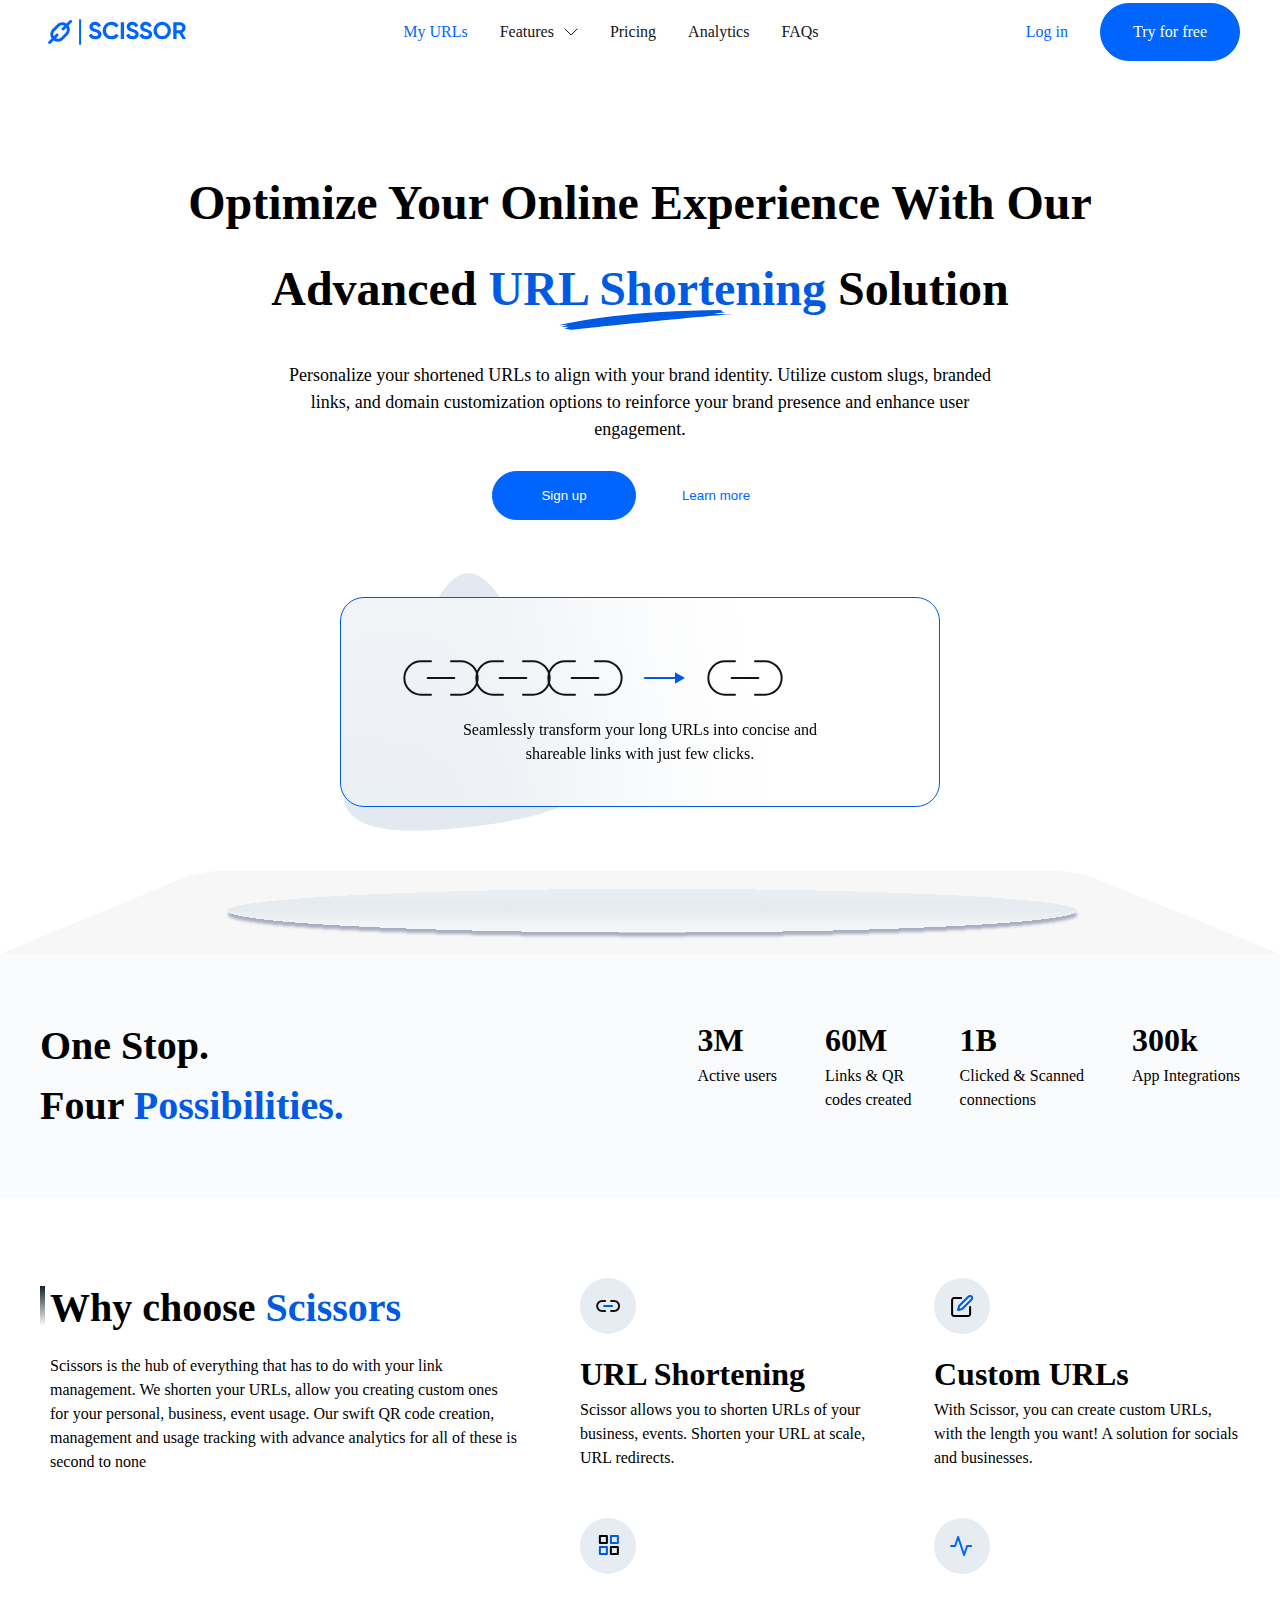
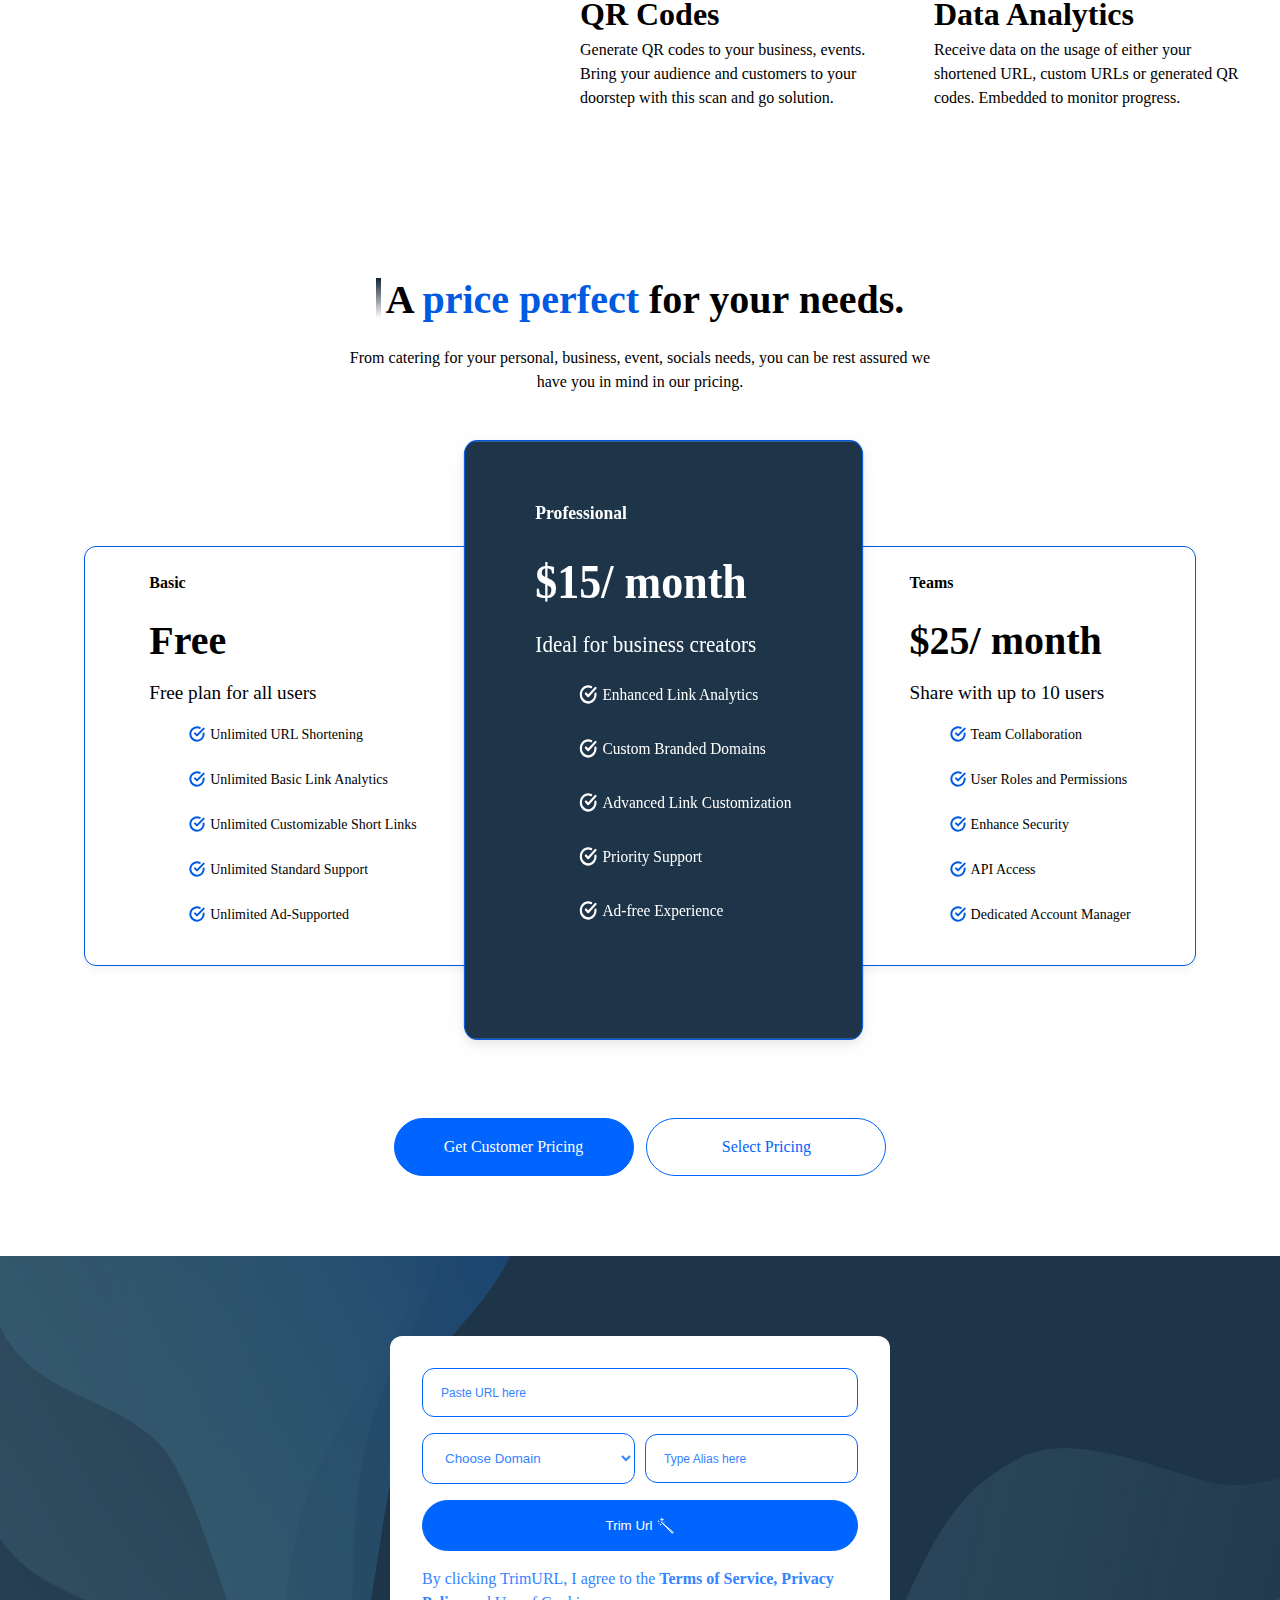
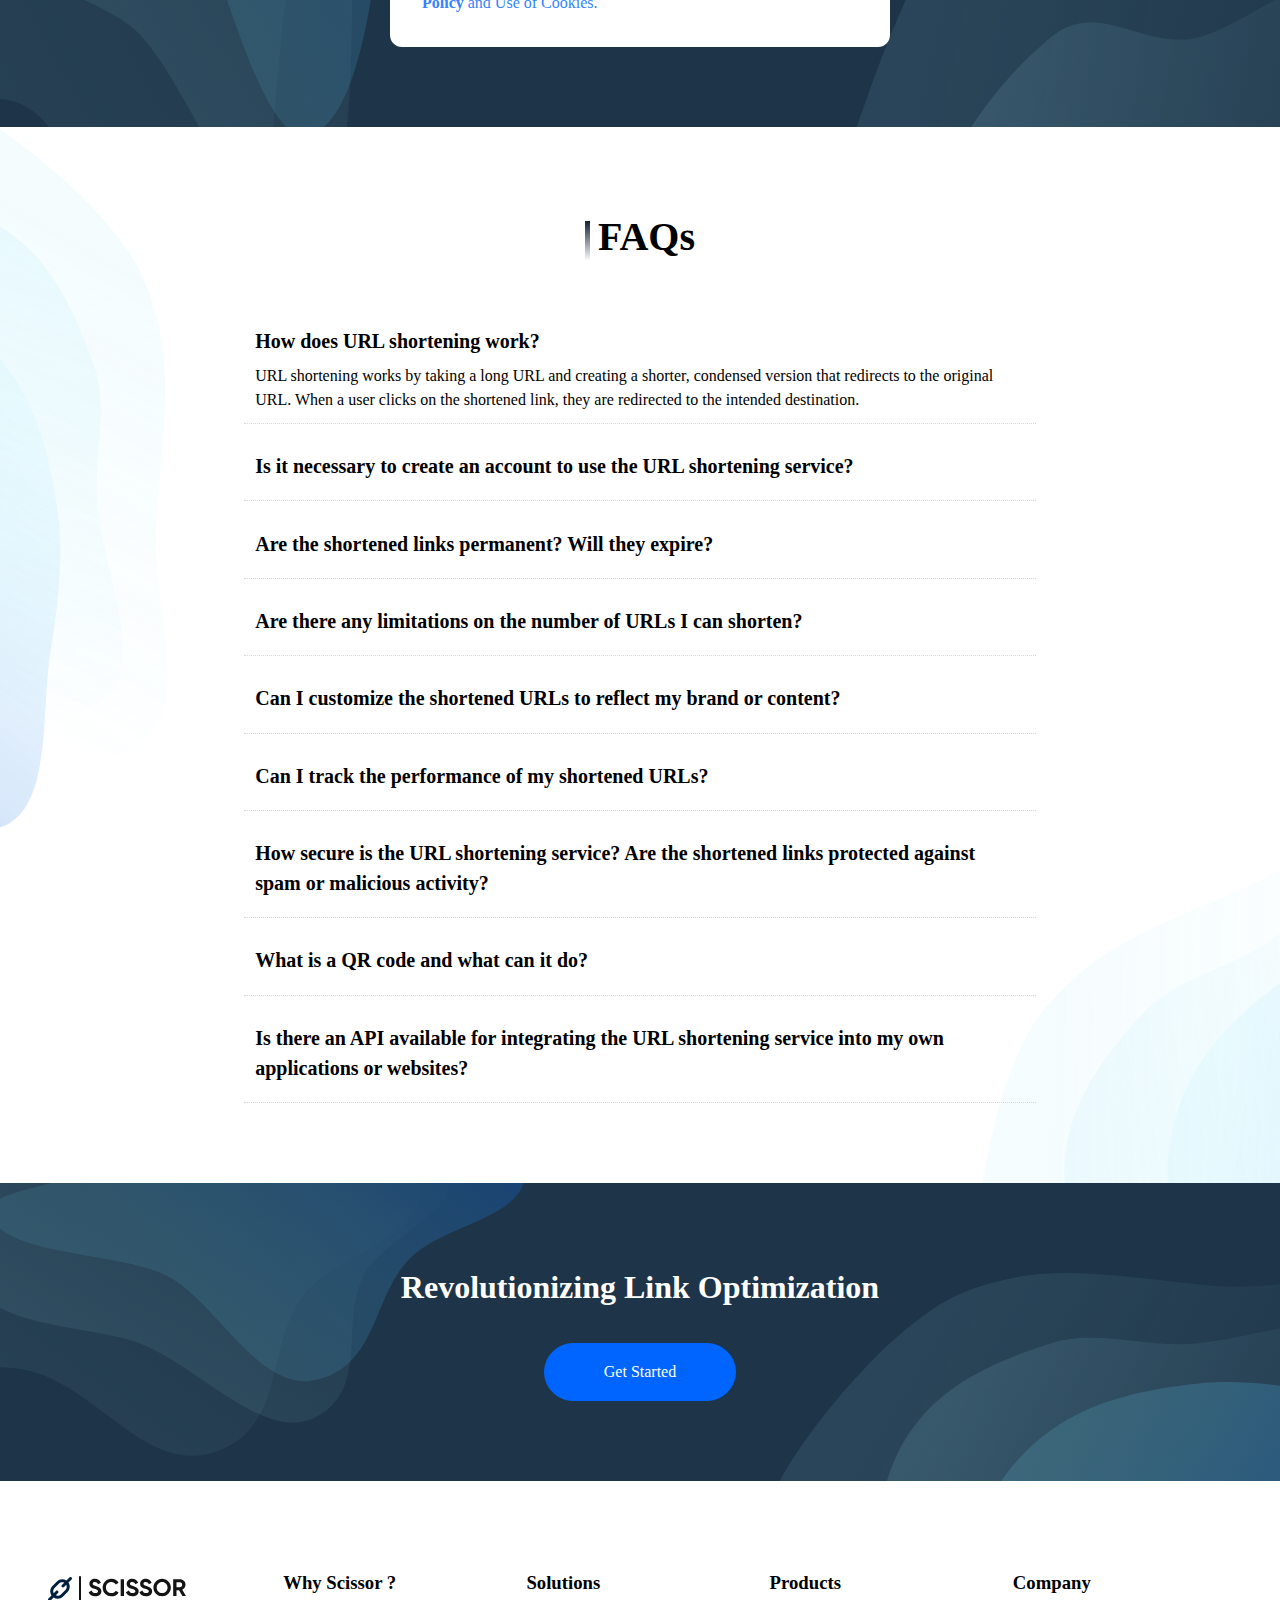
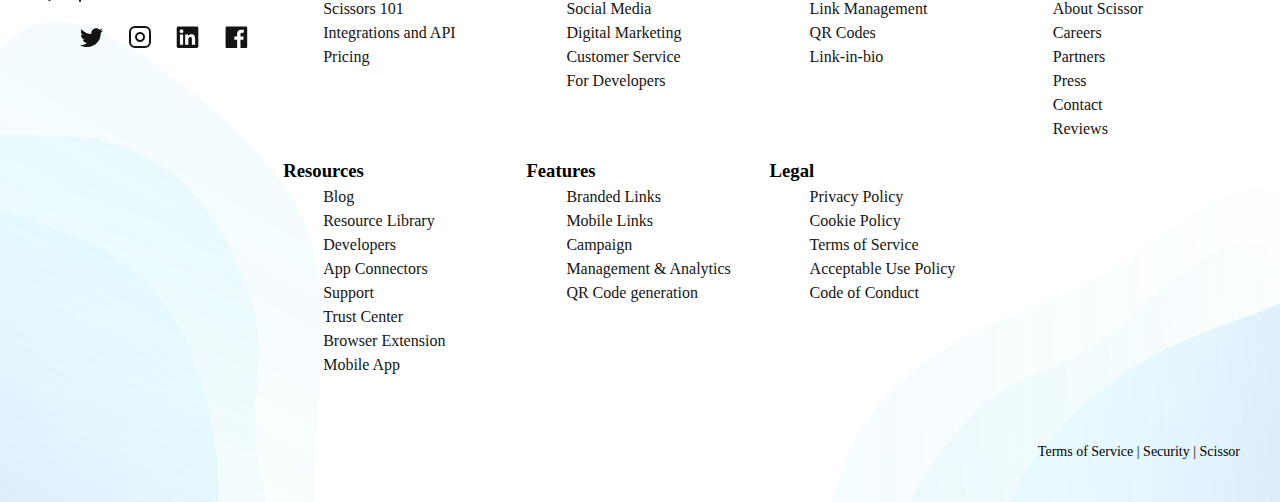
<file: Alt.Assignment/New/index.html>
<!DOCTYPE html>
<html lang="en">
  <head>
    <meta charset="UTF-8" />
    <meta name="viewport" content="width=device-width, initial-scale=1.0" />
    <title>Alt School Assignment 1st Semester</title>
    <link rel="stylesheet" href="style.css" />
    <link rel="stylesheet" href="https://fonts.cdnfonts.com/css/gilroy-bold" />
  </head>
  <body>
    <nav class="home" id="home">
      <div class="nav-center">
        <div class="logo">
          <img class="logo-icon" src="./images/Logo.svg" alt="nav-logo" />
        </div>
        <ul class="nav-links">
          <li><a class="nav-link primary-blue-300" href="#home">My URLs</a></li>
          <li class="feature-tag">
            <a class="nav-link" href="#features">Features </a>
            <img src="./images/down-arrow.svg" alt="" />
          </li>
          <li><a class="nav-link" href="#pricing">Pricing</a></li>
          <li><a class="nav-link" href="#form">Analytics</a></li>
          <li><a class="nav-link" href="#questions">FAQs</a></li>
        </ul>

        <ul class="signin-links">
          <li><a class="signin-link primary-blue-300" href="#">Log in</a></li>
          <li><a class="signin-link btn-blue btn" href="#">Try for free</a></li>
        </ul>

        <span class="logo-btn sidebar-open-btn"
          ><i class="fa-solid fa-bars fa-xl" style="color: #095cec"></i
        ></span>
      </div>
    </nav>
    <header>
      <div class="header-center">
        <h1 class="header-title">
          Optimize Your Online Experience with Our Advanced
          <span class="primary-blue-400 header-bold"
            >URL Shortening
            <span class="header-bold-underline"
              ><img src="./images/underline.svg" alt=""
            /></span>
          </span>
          Solution
        </h1>
        <p class="header-text">
          Personalize your shortened URLs to align with your brand identity.
          Utilize custom slugs, branded links, and domain customization options
          to reinforce your brand presence and enhance user engagement.
        </p>
        <div class="header-btns">
          <button class="header-btn btn-blue btn">Sign up</button>
          <button class="header-btn bg-none primary-blue-300 btn">
            Learn more
          </button>
        </div>
        <div class="chain-container">
          <div class="chain">
            <img src="./images/chain.svg" alt="chain" />
            <p class="chain-text">
              Seamlessly transform your long URLs into concise and shareable
              links with just few clicks.
            </p>
          </div>
          <div class="chain-bg">
            <img src="./images/background-chain.svg" class="chain-img" alt="" />
          </div>
        </div>
      </div>
      <div class="circle-layer">
        <img src="./images/circle-layer.svg" alt="" class="circle-layer-img" />
      </div>
    </header>
    <section class="views">
      <div class="section-center views-center">
        <h1 class="views-title">
          One Stop. <br />
          Four <span class="primary-blue-400">Possibilities.</span>
        </h1>
        <ul class="views-list">
          <li class="view-num">
            3M <span class="view-subtitle">Active users</span>
          </li>
          <li class="view-num">
            60M
            <span class="view-subtitle"
              >Links & QR <br />
              codes created</span
            >
          </li>
          <li class="view-num">
            1B
            <span class="view-subtitle"
              >Clicked & Scanned <br />
              connections</span
            >
          </li>
          <li class="view-num">
            300k <span class="view-subtitle">App Integrations</span>
          </li>
        </ul>
      </div>
    </section>
    <!-- Features -->
    <section class="features" id="features">
      <div class="section-center features-center">
        <div class="features-title-container">
          <div class="section-title-bar"></div>
          <div class="features-title-text">
            <h1 class="features-title">
              Why choose <span class="primary-blue-400">Scissors</span>
            </h1>
            <p class="features-title-para">
              Scissors is the hub of everything that has to do with your link
              management. We shorten your URLs, allow you creating custom ones
              for your personal, business, event usage. Our swift QR code
              creation, management and usage tracking with advance analytics for
              all of these is second to none
            </p>
          </div>
        </div>

        <div class="features-list">
          <article class="feature">
            <div class="feature-icon">
              <img src="./images/url-shortening.svg" alt="" />
            </div>
            <div class="feature-text">
              <h2>URL Shortening</h2>
              <p>
                Scissor allows you to shorten URLs of your business, events.
                Shorten your URL at scale, URL redirects.
              </p>
            </div>
          </article>
          <article class="feature">
            <div class="feature-icon">
              <img src="./images/edit.svg" alt="" />
            </div>
            <div class="feature-text">
              <h2>Custom URLs</h2>
              <p>
                With Scissor, you can create custom URLs, with the length you
                want! A solution for socials and businesses.
              </p>
            </div>
          </article>
          <article class="feature">
            <div class="feature-icon">
              <img src="./images/grid.svg" alt="" />
            </div>
            <div class="feature-text">
              <h2>QR Codes</h2>
              <p>
                Generate QR codes to your business, events. Bring your audience
                and customers to your doorstep with this scan and go solution.
              </p>
            </div>
          </article>
          <article class="feature">
            <div class="feature-icon">
              <img src="./images/activity.svg" alt="" />
            </div>
            <div class="feature-text">
              <h2>Data Analytics</h2>
              <p>
                Receive data on the usage of either your shortened URL, custom
                URLs or generated QR codes. Embedded to monitor progress.
              </p>
            </div>
          </article>
        </div>
      </div>
    </section>

    <!-- Priciing -->
    <section class="pricing" id="pricing">
      <div class="section-center pricing-center">
        <div class="pricing-title-container">
          <div class="section-title-bar"></div>
          <h1 class="features-title pricing-title">
            A <span class="primary-blue-400">price perfect</span> for your
            needs.
          </h1>
        </div>
        <p class="pricing-para">
          From catering for your personal, business, event, socials needs, you
          can be rest assured we have you in mind in our pricing.
        </p>
        <div class="prices">
          <!-- single price -->
          <article class="price">
            <h3 class="price-plan">Basic</h3>
            <h2 class="price-type">Free</h2>
            <p class="price-text">Free plan for all users</p>
            <ul class="price-lists">
              <li class="price-option">
                <img src="./images/check-circle-blue.svg" alt="" /> Unlimited
                URL Shortening
              </li>
              <li class="price-option">
                <img src="./images/check-circle-blue.svg" alt="" /> Unlimited
                Basic Link Analytics
              </li>
              <li class="price-option">
                <img src="./images/check-circle-blue.svg" alt="" /> Unlimited
                Customizable Short Links
              </li>
              <li class="price-option">
                <img src="./images/check-circle-blue.svg" alt="" /> Unlimited
                Standard Support
              </li>
              <li class="price-option">
                <img src="./images/check-circle-blue.svg" alt="" /> Unlimited
                Ad-Supported
              </li>
            </ul>
          </article>

          <!-- single price -->
          <article class="price price-active">
            <h3 class="price-plan">Professional</h3>
            <h2 class="price-type">$15/ month</h2>
            <p class="price-text">Ideal for business creators</p>
            <ul class="price-lists">
              <li class="price-option">
                <img src="./images/check-circle.svg" alt="" /> Enhanced Link
                Analytics
              </li>
              <li class="price-option">
                <img src="./images/check-circle.svg" alt="" /> Custom Branded
                Domains
              </li>
              <li class="price-option">
                <img src="./images/check-circle.svg" alt="" /> Advanced Link
                Customization
              </li>
              <li class="price-option">
                <img src="./images/check-circle.svg" alt="" /> Priority Support
              </li>
              <li class="price-option">
                <img src="./images/check-circle.svg" alt="" /> Ad-free
                Experience
              </li>
            </ul>
          </article>

          <!-- single price -->
          <article class="price">
            <h3 class="price-plan">Teams</h3>
            <h2 class="price-type">$25/ month</h2>
            <p class="price-text">Share with up to 10 users</p>
            <ul class="price-lists">
              <li class="price-option">
                <img src="./images/check-circle-blue.svg" alt="" /> Team
                Collaboration
              </li>
              <li class="price-option">
                <img src="./images/check-circle-blue.svg" alt="" /> User Roles
                and Permissions
              </li>
              <li class="price-option">
                <img src="./images/check-circle-blue.svg" alt="" /> Enhance
                Security
              </li>
              <li class="price-option">
                <img src="./images/check-circle-blue.svg" alt="" />API Access
              </li>
              <li class="price-option">
                <img src="./images/check-circle-blue.svg" alt="" /> Dedicated
                Account Manager
              </li>
            </ul>
          </article>
        </div>
        <div class="pricing-btns">
          <a href="#" class="btn pricing-btn btn-blue">Get Customer Pricing</a>
          <a href="#" class="btn pricing-btn btn-white">Select Pricing</a>
        </div>
      </div>
    </section>

    <!-- Form -->
    <section class="form" id="form">
      <div class="form-center">
        <form action="" class="form-box">
          <input
            type="text"
            placeholder="Paste URL here"
            class="form-control url-input"
          />

          <div class="form-control domain-input">
            <!-- <input
                type="text"
                placeholder="Choose Domain"
                class="domain-choice"
              /> -->

            <select
              name="choose domain"
              id="choose domain"
              class="domain-choice"
            >
              <option value="choose Domain">Choose Domain</option>
              <option value="basic">Basic</option>
              <option value="professional">Professional</option>
              <option value="teams">Teams</option>
            </select>

            <input
              type="text"
              placeholder="Type Alias here"
              class="form-control"
            />
          </div>

          <button class="btn-blue btn form-btn">
            Trim Url <img src="./images/magic wand.svg" alt="" />
          </button>
        </form>
        <p class="form-text">
          By clicking TrimURL, I agree to the
          <strong>Terms of Service, Privacy Policy</strong> and Use of Cookies.
        </p>
      </div>
    </section>

    <!-- Questions -->
    <section class="questions" id="questions">
      <div class="question-title-container">
        <div class="section-title-bar"></div>
        <h1 class="question-title">FAQs</h1>
      </div>
      <div class="section-center question-center">
        <!-- first Question -->
        <article class="question active">
          <div class="question-header">
            <h2 class="question-header-title">How does URL shortening work?</h2>
            <button class="question-btn">
              <i class="fa-solid fa-plus fa-lg plus"></i>
              <i class="fa-solid fa-minus fa-lg minus"></i>
            </button>
          </div>
          <p class="question-body">
            URL shortening works by taking a long URL and creating a shorter,
            condensed version that redirects to the original URL. When a user
            clicks on the shortened link, they are redirected to the intended
            destination.
          </p>
        </article>
        <!-- end of a question -->
        <!-- first Question -->
        <article class="question">
          <div class="question-header">
            <h2 class="question-header-title">
              Is it necessary to create an account to use the URL shortening
              service?
            </h2>
            <button class="question-btn">
              <i class="fa-solid fa-plus fa-lg plus"></i>
              <i class="fa-solid fa-minus fa-lg minus"></i>
            </button>
          </div>
          <p class="question-body">
            URL shortening works by taking a long URL and creating a shorter,
            condensed version that redirects to the original URL. When a user
            clicks on the shortened link, they are redirected to the intended
            destination.
          </p>
        </article>
        <!-- end of a question -->
        <!-- first Question -->
        <article class="question">
          <div class="question-header">
            <h2 class="question-header-title">
              Are the shortened links permanent? Will they expire?
            </h2>
            <button class="question-btn">
              <i class="fa-solid fa-plus fa-lg plus"></i>
              <i class="fa-solid fa-minus fa-lg minus"></i>
            </button>
          </div>
          <p class="question-body">
            URL shortening works by taking a long URL and creating a shorter,
            condensed version that redirects to the original URL. When a user
            clicks on the shortened link, they are redirected to the intended
            destination.
          </p>
        </article>
        <!-- end of a question -->
        <!-- first Question -->
        <article class="question">
          <div class="question-header">
            <h2 class="question-header-title">
              Are there any limitations on the number of URLs I can shorten?
            </h2>
            <button class="question-btn">
              <i class="fa-solid fa-plus fa-lg plus"></i>
              <i class="fa-solid fa-minus fa-lg minus"></i>
            </button>
          </div>
          <p class="question-body">
            URL shortening works by taking a long URL and creating a shorter,
            condensed version that redirects to the original URL. When a user
            clicks on the shortened link, they are redirected to the intended
            destination.
          </p>
        </article>
        <!-- end of a question -->
        <!-- first Question -->
        <article class="question">
          <div class="question-header">
            <h2 class="question-header-title">
              Can I customize the shortened URLs to reflect my brand or content?
            </h2>
            <button class="question-btn">
              <i class="fa-solid fa-plus fa-lg plus"></i>
              <i class="fa-solid fa-minus fa-lg minus"></i>
            </button>
          </div>
          <p class="question-body">
            URL shortening works by taking a long URL and creating a shorter,
            condensed version that redirects to the original URL. When a user
            clicks on the shortened link, they are redirected to the intended
            destination.
          </p>
        </article>
        <!-- end of a question -->
        <!-- first Question -->
        <article class="question">
          <div class="question-header">
            <h2 class="question-header-title">
              Can I track the performance of my shortened URLs?
            </h2>
            <button class="question-btn">
              <i class="fa-solid fa-plus fa-lg plus"></i>
              <i class="fa-solid fa-minus fa-lg minus"></i>
            </button>
          </div>
          <p class="question-body">
            URL shortening works by taking a long URL and creating a shorter,
            condensed version that redirects to the original URL. When a user
            clicks on the shortened link, they are redirected to the intended
            destination.
          </p>
        </article>
        <!-- end of a question -->
        <!-- first Question -->
        <article class="question">
          <div class="question-header">
            <h2 class="question-header-title">
              How secure is the URL shortening service? Are the shortened links
              protected against spam or malicious activity?
            </h2>
            <button class="question-btn">
              <i class="fa-solid fa-plus fa-lg plus"></i>
              <i class="fa-solid fa-minus fa-lg minus"></i>
            </button>
          </div>
          <p class="question-body">
            URL shortening works by taking a long URL and creating a shorter,
            condensed version that redirects to the original URL. When a user
            clicks on the shortened link, they are redirected to the intended
            destination.
          </p>
        </article>
        <!-- end of a question -->
        <!-- first Question -->
        <article class="question">
          <div class="question-header">
            <h2 class="question-header-title">
              What is a QR code and what can it do?
            </h2>
            <button class="question-btn">
              <i class="fa-solid fa-plus fa-lg plus"></i>
              <i class="fa-solid fa-minus fa-lg minus"></i>
            </button>
          </div>
          <p class="question-body">
            URL shortening works by taking a long URL and creating a shorter,
            condensed version that redirects to the original URL. When a user
            clicks on the shortened link, they are redirected to the intended
            destination.
          </p>
        </article>
        <!-- end of a question -->
        <article class="question">
          <div class="question-header">
            <h2 class="question-header-title">
              Is there an API available for integrating the URL shortening
              service into my own applications or websites?
            </h2>
            <button class="question-btn">
              <i class="fa-solid fa-plus fa-lg plus"></i>
              <i class="fa-solid fa-minus fa-lg minus"></i>
            </button>
          </div>
          <p class="question-body">
            URL shortening works by taking a long URL and creating a shorter,
            condensed version that redirects to the original URL. When a user
            clicks on the shortened link, they are redirected to the intended
            destination.
          </p>
        </article>
        <!-- end of a question -->
      </div>
    </section>

    <section class="optimize">
      <h1>Revolutionizing Link Optimization</h1>
      <div class="optimize-btn">
        <a href="#" class="btn btn-blue optimize-btn">Get Started</a>
      </div>
    </section>

    <!-- Footer -->
    <footer class="footer">
      <div class="section-center">
        <div class="footer-center">
          <div class="logo-socials">
            <img src="./images/black-logo.svg" alt="logo" class="footer-logo" />
            <ul class="footer-socials">
              <li><img src="./images/i.fi-social-twitter.svg" alt="" /></li>
              <li><img src="./images/svg.feather.svg" alt="" /></li>
              <li><img src="./images/i.fi-social-linkedin.svg" alt="" /></li>
              <li><img src="./images/i.fi-social-facebook.svg" alt="" /></li>
            </ul>
          </div>
          <!-- single link container -->
          <div class="logo-links">
            <h3>Why Scissor ?</h3>
            <ul>
              <li><a href="#">Scissors 101</a></li>
              <li><a href="#">Integrations and API</a></li>
              <li><a href="#">Pricing</a></li>
            </ul>
          </div>
          <!-- end cont -->
          <div class="logo-links">
            <h3>Solutions</h3>
            <ul>
              <li><a href="#">Social Media</a></li>
              <li><a href="#">Digital Marketing</a></li>
              <li><a href="#">Customer Service</a></li>
              <li><a href="#">For Developers</a></li>
            </ul>
          </div>
          <!-- end cont -->
          <div class="logo-links">
            <h3>Products</h3>
            <ul>
              <li><a href="#">Link Management</a></li>
              <li><a href="#">QR Codes</a></li>
              <li><a href="#">Link-in-bio</a></li>
            </ul>
          </div>
          <!-- end cont -->
          <div class="logo-links">
            <h3>Company</h3>
            <ul>
              <li><a href="#">About Scissor</a></li>
              <li><a href="#">Careers</a></li>
              <li><a href="#">Partners</a></li>
              <li><a href="#">Press</a></li>
              <li><a href="#">Contact</a></li>
              <li><a href="#">Reviews</a></li>
            </ul>
          </div>
          <!-- end cont -->
          <div class="logo-links footer-second-line">
            <h3>Resources</h3>
            <ul>
              <li><a href="#">Blog</a></li>
              <li><a href="#">Resource Library</a></li>
              <li><a href="#">Developers</a></li>
              <li><a href="#">App Connectors</a></li>
              <li><a href="#">Support</a></li>
              <li><a href="#">Trust Center</a></li>
              <li><a href="#">Browser Extension</a></li>
              <li><a href="#">Mobile App</a></li>
            </ul>
          </div>
          <!-- end cont -->
          <div class="logo-links">
            <h3>Features</h3>
            <ul>
              <li><a href="#">Branded Links</a></li>
              <li><a href="#">Mobile Links</a></li>
              <li><a href="#">Campaign</a></li>
              <li><a href="#">Management & Analytics</a></li>
              <li><a href="#">QR Code generation</a></li>
            </ul>
          </div>
          <!-- end cont -->
          <div class="logo-links">
            <h3>Legal</h3>
            <ul>
              <li><a href="#">Privacy Policy</a></li>
              <li><a href="#">Cookie Policy</a></li>
              <li><a href="#">Terms of Service</a></li>
              <li><a href="#">Acceptable Use Policy</a></li>
              <li><a href="#">Code of Conduct</a></li>
            </ul>
          </div>
          <!-- end cont -->
        </div>
        <p class="footer-text">
          Terms of Service | Security | Scissor
          <span class="footer-date primary-blue-400"></span>
        </p>
      </div>
    </footer>

    <div class="sidebar">
      <div class="sidebar-center">
        <button class="sidebar-close-btn">
          <i class="fa-sharp fa-solid fa-xmark fa-xl"></i>
        </button>

        <ul class="sidebar-links">
          <li>
            <a class="sidebar-link primary-blue-300" href="#home">My URLs</a>
          </li>
          <li><a class="sidebar-link" href="#features">Features</a></li>
          <li><a class="sidebar-link" href="#pricing">Pricing</a></li>
          <li><a class="sidebar-link" href="#form">Analytics</a></li>
          <li><a class="sidebar-link" href="#questions">FAQs</a></li>
        </ul>
      </div>
    </div>
  </body>
</html>
</file>
<file: Alt.Assignment/New/style.css>
* {
    margin: 0;
    box-sizing: border-box;
  }
  
  body {
    font-family: "gilroy-medium", sanserif;
    line-height: 1.5;
  }
  
  h1,
  h2,
  h3,
  h4 {
    font-family: "gilroy-bold", sanserif;
  }
  
  li {
    list-style: none;
  }
  
  a {
    text-decoration: none;
    color: #141414;
  }
  
  section {
    padding-block: 5rem;
  }
  
  .section-title-bar {
    width: 5px;
    height: 2.5rem;
    background: linear-gradient(
      to bottom,
      rgba(17, 34, 50, 1),
      rgba(77, 107, 136, 0)
    );
    margin-top: 0.5rem;
  }
  
  .header-center,
  .nav-center,
  .section-center {
    width: 90%;
    max-width: 1200px;
    margin: 0 auto;
  }
  
  .primary-blue-300 {
    color: #0065fe;
  }
  
  .primary-blue-400 {
    color: #005ae2;
  }
  
  .btn {
    padding: 1rem 2rem;
    border-radius: 100px;
    transition: all 0.5s ease-in;
    display: inline-block;
    border: 1px solid #0065fe;
  }
  
  .btn-blue,
  .btn-white:hover {
    background-color: #0065fe;
    color: #fff;
  }
  
  .btn-white,
  .btn-blue:hover {
    color: #0065fe;
    background: #fff;
  }
  
  /* NAV */
  
  nav {
    height: 4rem;
    display: flex;
    align-items: center;
    top: 0;
    left: 0;
    width: 100%;
    /* transition: all 0.5s ease-in; */
  }
  
  .sticky {
    z-index: 999999;
    box-shadow: 0 5px 15px rgba(220, 228, 235, 0.2);
    position: fixed;
    background-color: white;
    top: 0;
    left: 0;
    width: 100%;
  }
  
  @media screen and (min-width: 900px) {
    .header-center,
    .nav-center,
    .section-center {
      width: 95%;
    }
  }
  
  .nav-center {
    padding: 12px 0;
    display: flex;
    align-items: center;
    justify-content: space-between;
  }
  
  .logo {
    display: flex;
    align-items: center;
    justify-content: space-between;
  }
  
  .nav-links,
  .signin-links {
    display: none;
  }
  
  .logo-btn {
    margin-left: auto;
  }
  
  .feature-tag {
    display: flex;
    align-items: center;
    gap: 10px;
  }
  
  .feature-tag img {
    display: block;
    width: 100%;
  }
  
  @media screen and (min-width: 900px) {
    .logo-btn {
      display: none;
    }
  
    .nav-links,
    .signin-links {
      display: flex;
      align-items: center;
      color: #141414;
      gap: 2rem;
    }
  
    .nav-link:hover {
      color: #0065fe;
    }
  }
  
  /* Header */
  .header-title {
    text-transform: capitalize;
    max-width: 1000px;
    margin: 0 auto;
    font-size: 2.5rem;
  }
  .header-center {
    display: flex;
    flex-direction: column;
    align-items: center;
    gap: 1.8rem;
    text-align: center;
  }
  
  .header-text {
    max-width: 710px;
    margin: 0 auto;
    font-size: 1.125rem;
  }
  
  .header-btns {
    display: flex;
    justify-content: center;
    gap: 0.5rem;
  }
  
  .header-btn {
    width: 9rem;
    cursor: pointer;
  }
  
  .bg-none {
    background: none;
    border: none;
  }
  
  .chain img {
    width: 100%;
    max-width: 384px;
  }
  
  .chain-container {
    position: relative;
    background: white;
    z-index: 100;
    width: 100%;
    max-width: 600px;
    margin-block: 3rem;
    margin-block-end: 4rem;
  }
  
  .chain {
    padding: 2.5rem 3.75rem;
    background: rgba(254, 254, 254, 0.1);
    border: 0.5px solid #005ae2;
    border-radius: 24px;
    backdrop-filter: blur(106px);
    display: flex;
    flex-direction: column;
  
    background: linear-gradient(
      to right,
      rgba(226, 233, 240, 0.7) rgba(220, 228, 235, 0.7),
      rgba(255, 255, 255, 1)
    );
    z-index: 1000;
  }
  
  .chain-bg {
    position: absolute;
    top: -1.5rem;
    left: 0.2rem;
    height: 100%;
    z-index: -100;
  }
  
  .chain-text {
    text-align: center;
    max-width: 25rem;
    margin: 0 auto;
  }
  
  .circle-layer-img {
    width: 100%;
    display: block;
  }
  
  @media screen and (min-width: 900px) {
    header {
      padding-top: 6rem;
    }
  
    .header-title {
      line-height: 1.8;
      font-size: 3rem;
    }
  }
  
  /* Views */
  .views {
    padding: 3.875rem 0;
    background: #f9fbfd;
  }
  
  .views-center {
    display: flex;
    flex-direction: column;
    gap: 1rem;
  }
  
  .views-title,
  .features-title {
    font-size: 2rem;
  }
  
  .views-list {
    display: grid;
    grid-template-columns: 1fr 1fr;
    gap: 2rem;
  }
  
  .view-num {
    font-weight: bold;
    font-size: 2rem;
  }
  
  .view-subtitle {
    display: block;
    font-size: 1rem;
    font-weight: normal;
  }
  
  @media screen and (min-width: 900px) {
    .views-center {
      flex-direction: row;
      justify-content: space-between;
      gap: 4rem;
    }
  
    .views-list {
      display: flex;
      gap: 3rem;
    }
  }
  
  /* Features */
  
  .features-title-container {
    display: grid;
    grid-template-columns: auto 1fr;
    gap: 5px;
  }
  
  .features-title {
    margin-bottom: 1rem;
  }
  
  .features-title-para {
    font-size: 1rem;
  }
  
  .features-center {
    display: flex;
    flex-direction: column;
    gap: 2rem;
  }
  
  .features-list {
    display: flex;
    flex-direction: column;
    gap: 3rem;
  }
  
  .feature {
    display: flex;
    flex-direction: column;
    gap: 1rem;
    align-items: center;
    text-align: center;
  }
  
  .feature-text h2 {
    font-size: 1.5rem;
  }
  
  .feature-icon {
    height: 56px;
    width: 56px;
    border-radius: 50%;
    background-color: rgba(220, 228, 235, 0.7);
    display: grid;
    place-items: center;
  }
  
  @media screen and (min-width: 650px) {
    .features-list {
      display: grid;
      grid-template-columns: 1fr 1fr;
    }
  }
  
  @media screen and (min-width: 900px) {
    .feature-text h2 {
      font-size: 2rem;
    }
  
    .views-title,
    .features-title,
    .pricing-title {
      font-size: 2.5rem;
    }
  
    .features-center {
      flex-direction: row;
      gap: 5%;
    }
  
    .features-title-container {
      flex-basis: 40%;
    }
  
    .features-list {
      display: grid;
      grid-template-columns: 1fr 1fr;
      flex-basis: 55%;
    }
  
    .feature {
      text-align: start;
      align-items: flex-start;
    }
  }
  
  /* Pricing */
  
  .pricing .section-title-bar {
    display: none;
  }
  
  .pricing-title-container {
    display: flex;
    justify-content: center;
    gap: 5px;
    text-align: center;
  }
  
  .pricing-para {
    text-align: center;
    max-width: 600px;
    margin: 0 auto;
    margin-block-end: 5rem;
  }
  
  .prices {
    display: flex;
    flex-direction: column;
    gap: 2rem;
    margin-bottom: 2rem;
    align-items: center;
  }
  
  .price {
    padding: 1.5rem 4rem 2.5rem;
    display: flex;
    flex-direction: column;
    border: 0.4px solid #005ae2;
    box-shadow: 0px 4px 8px rgba(0, 0, 0, 0.05);
    border-radius: 12px;
    max-width: 550px;
  }
  
  .price.price-active {
    background: linear-gradient(180deg, #1e3448 99.99%, rgba(30, 52, 72, 0) 100%);
  
    filter: drop-shadow(0px 4px 8px rgba(0, 0, 0, 0.05));
    color: #fff;
  }
  
  .price-plan {
    font-weight: bolder;
    font-size: 1rem;
    margin-bottom: 1rem;
  }
  
  .price-type {
    font-size: 2rem;
    font-weight: bolder;
    margin-bottom: 0.5rem;
  }
  
  .price-text {
    font-size: 1.2rem;
    margin-bottom: 1rem;
  }
  
  .price-lists {
    display: flex;
    flex-direction: column;
    gap: 1.5rem;
    font-size: 14px;
  }
  
  .price-option {
    display: flex;
    align-items: center;
    gap: 5px;
  }
  
  .pricing-btns {
    display: flex;
    flex-direction: column;
    gap: 0.8rem;
    text-align: center;
  }
  
  @media screen and (min-width: 900px) {
    .price-type {
      font-size: 2.5rem;
    }
  
    .prices {
      flex-direction: row;
      gap: 0;
      justify-content: center;
      margin-top: 8rem;
      margin-bottom: 8rem;
    }
  
    .price.price-active {
      scale: 1.1 1.2;
      margin-top: -2rem;
      padding-top: 3rem;
      padding-bottom: 6rem;
    }
  }
  
  .price {
    padding-bottom: -2rem;
  }
  
  .header-bold {
    position: relative;
  }
  .header-bold-underline {
    display: none;
  }
  
  @media screen and (min-width: 600px) {
    .pricing .section-title-bar {
      display: block;
    }
  
    .pricing-btns {
      flex-direction: row;
      justify-content: center;
    }
  
    .pricing-btn {
      width: 15rem;
    }
  }
  @media screen and (min-width: 950px) {
    .header-bold-underline {
      display: inline-block;
      position: absolute;
      bottom: -80%;
      left: 50%;
      transform: translateX(-60%);
    }
  }
  
  /* Form */
  .form {
    background: linear-gradient(180deg, #1e3448 99.99%, rgba(30, 52, 72, 0) 100%);
    position: relative;
  }
  
  @media screen and (min-width: 1000px) {
    .form {
      background-color: #1e3448;
      background-image: url("./images/form-left-bg.svg"),
        url("./images/form-right-bg.svg");
      background-position: left bottom, right bottom;
      background-repeat: no-repeat, no-repeat;
    }
  }
  
  .form-center {
    background: white;
    width: 95%;
    max-width: 500px;
    margin: 0 auto;
    border-radius: 12px;
    padding: 2rem;
  }
  
  .form-box {
    display: flex;
    flex-direction: column;
    gap: 1rem;
  }
  
  input,
  select {
    outline: none;
    display: block;
    padding: 16px 18px;
    border: 1px solid #0065fe;
    border-radius: 12px;
    width: 100%;
    color: #3284ff;
  }
  
  select {
    background: none;
  }
  
  input::placeholder,
  option {
    color: #3284ff;
    font-size: 12px;
  }
  
  .domain-input {
    display: flex;
    align-items: center;
    gap: 10px;
  }
  
  .form-btn {
    grid-column: 1/-1;
    display: flex;
    justify-content: center;
    align-items: center;
    gap: 5px;
  }
  
  .form-text {
    margin-top: 1rem;
    color: #3284ff;
    font-size: 0.6;
  }
  
  /* Question */
  
  @media screen and (min-width: 1000px) {
    .questions {
      background-image: url("./images/faq-left-bg.svg"),
        url("./images/faq-right-bg.svg");
      background-position: top left, right bottom;
      background-repeat: no-repeat, no-repeat;
    }
  }
  
  .question-title-container {
    display: flex;
    justify-content: center;
    align-items: center;
    gap: 0.5rem;
    margin-bottom: 3rem;
  }
  
  .question {
    padding: 0.7rem;
    border-bottom: 1px dotted #d6d6d6;
    cursor: pointer;
    transition: all 0.5s ease-in;
  }
  
  .question-title {
    font-size: 2.5rem;
  }
  
  .question-center {
    display: flex;
    flex-direction: column;
    gap: 1rem;
    max-width: 792px;
    z-index: 10;
  }
  
  .question-header {
    display: flex;
    align-items: center;
    justify-content: space-between;
    margin-bottom: 0.5rem;
    gap: 10px;
  }
  
  .question-header-title {
    font-size: 1.1rem;
  }
  
  .question-btn {
    background: none;
    border: none;
  }
  
  .minus {
    display: none;
  }
  
  .question-body {
    display: none;
  }
  
  .active .minus {
    display: block;
  }
  
  .active .plus {
    display: none;
  }
  
  .active .question-body {
    display: block;
    animation: question 0.4s ease-in-out;
    font-size: 0.8rem;
  }
  
  @keyframes question {
    0% {
      transform: translateY(-0.7rem);
    }
    100% {
      transform: translateY(0);
    }
  }
  
  @media screen and (min-width: 950px) {
    .question-header-title {
      font-size: 1.25rem;
    }
  
    .active .question-body {
      font-size: 1rem;
    }
  }
  
  /* Optimize */
  
  .optimize {
    background: linear-gradient(180deg, #1e3448 99.99%, rgba(30, 52, 72, 0) 100%);
    position: relative;
    overflow-y: hidden;
  }
  
  .optimize h1 {
    text-align: center;
    color: #fff;
    margin-bottom: 2rem;
  }
  
  .optimize-btn {
    text-align: center;
  }
  
  .optimize-btn .btn {
    width: 12rem;
    font-size: 1rem;
  }
  
  @media screen and (min-width: 1000px) {
    .optimize {
      background-color: #1e3448;
      background-image: url("./images/optimize-left-bg.svg"),
        url("./images/optimize-right-bg.svg");
      background-position: top left, right bottom;
      background-repeat: no-repeat, no-repeat;
    }
  }
  
  /* footer  */
  footer {
    padding-block: 5.5rem;
    padding-block-end: 2.5rem;
  }
  
  @media screen and (min-width: 1000px) {
    .footer {
      background-image: url("./images/footer-left-bg.svg"),
        url("./images/footer-right-bg.svg");
      background-position: bottom left, right bottom;
      background-repeat: no-repeat, no-repeat;
    }
  }
  
  .footer-center {
    display: flex;
    flex-direction: column;
    gap: 2rem;
  }
  
  .footer img {
    display: block;
  }
  
  .footer-socials {
    display: flex;
    gap: 1.5rem;
    margin-top: 1rem;
  }
  
  @media screen and (min-width: 650px) {
    .footer-center {
      display: grid;
      grid-template-columns: repeat(2, 1fr);
      gap: 1rem;
    }
  }
  
  @media screen and (min-width: 800px) {
    .footer-center {
      display: grid;
      grid-template-columns: repeat(3, 1fr);
    }
  }
  
  @media screen and (min-width: 1100px) {
    .footer-center {
      display: grid;
      grid-template-columns: repeat(5, 1fr);
    }
  
    .footer-second-line {
      grid-column: 2/3;
    }
  }
  
  .footer a:hover {
    color: #0065fe;
  }
  
  .footer-text {
    margin-top: 4rem;
    text-align: right;
    font-size: 14px;
  }
  
  /* sidebar */
  .sidebar {
    position: fixed;
    background: rgba(255, 255, 255, 0.8);
    top: 0;
    left: 0;
    width: 100%;
    height: 100%;
    z-index: 9999999999;
    transition: all 0.5s ease-in-out;
    transform: translateX(-100%);
    backdrop-filter: blur(20px);
    max-width: 500px;
  }
  
  .sidebar-center {
    height: 100%;
    display: grid;
    grid-template-rows: auto 1fr;
    padding: 1rem;
  }
  
  .sidebar-close-btn {
    display: flex;
    padding: 1rem;
    font-size: 2rem;
    justify-content: flex-end;
    background: none;
    border: none;
    color: #005ae2;
  }
  
  .sidebar-links {
    /* background: blue; */
    display: flex;
    flex-direction: column;
    justify-content: space-evenly;
    color: #0065fe;
    font-size: 1.5rem;
    align-items: center;
  }
  
  .sidebar-link {
    color: #0065fe;
  }
  
  .sidebar.show {
    transform: translateX(0);
  }
  
  .sidebar-open-btn,
  .sidebar-close-btn {
    cursor: pointer;
  }
</file>
